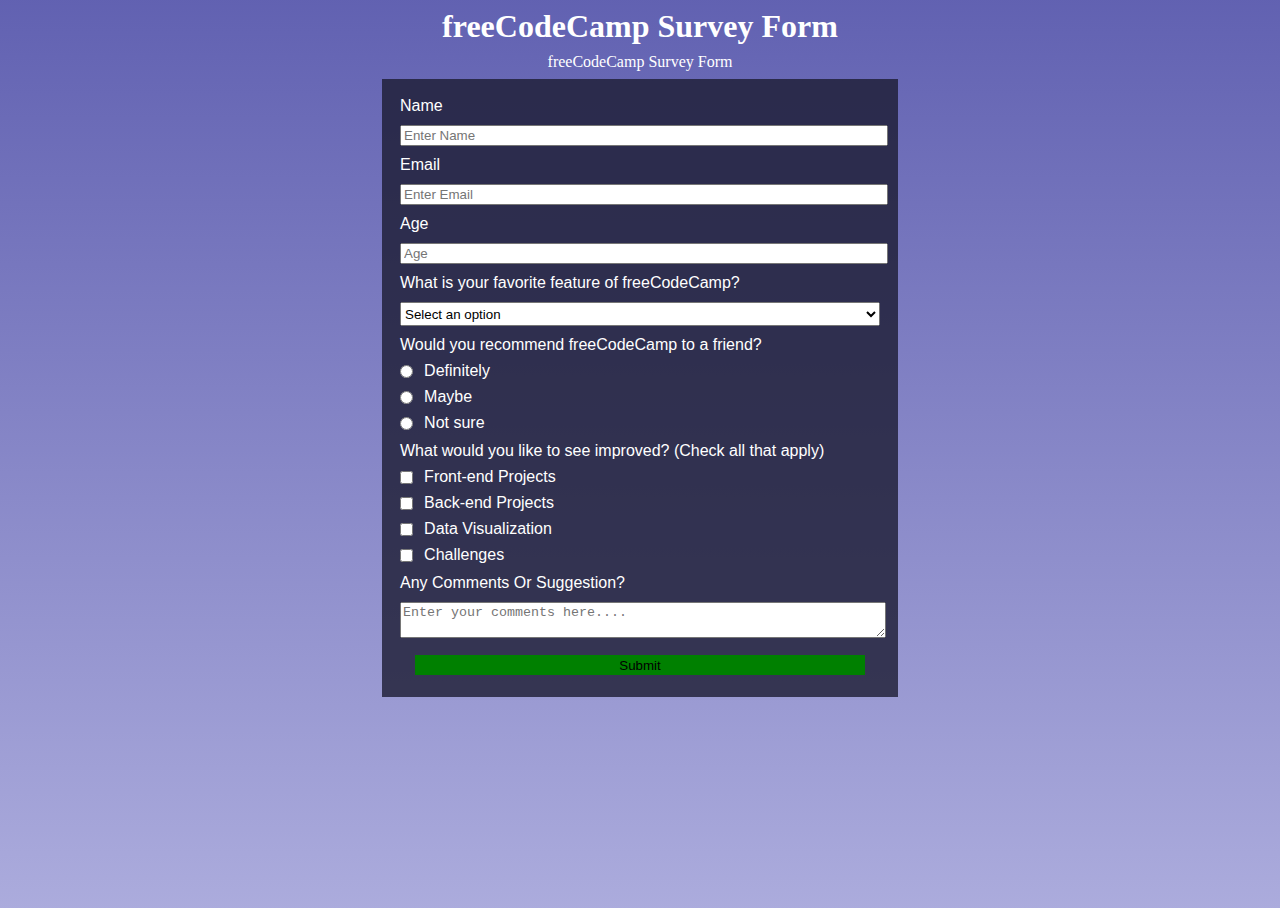
<file: Survey Form/index.html>
<!DOCTYPE html>
<html lang="en">
  <head>
    <title>freeCodeCamp Survey Form</title>
    <meta charset="utf-8">
    <link rel="stylesheet" href="./styles.css">
  </head>
  <body>
    <h1 id="title">freeCodeCamp Survey Form</h1>
    <p id="description">freeCodeCamp Survey Form</p>

    <form id="survey-form">
      <div>
        <label for="name" id="name-label">Name
          <input type="text" id="name" placeholder="Enter Name"required/> 
        </label>
      </div>

      <div>
        <label for="email" id="email-label">Email
          <input type="email" id="email" placeholder="Enter Email"required/> 
        </label>
      </div>

      <div>
      <label for="number" id="number-label">Age
        <input type="number" id="number" min="4" max="100" placeholder="Age"/> 
      </label>
      </div>

      <div >
        <label for="dropdown">What is your favorite feature of freeCodeCamp?
        <select id="dropdown">
          <option value="">Select an option</option>
          <option value="1">Challenges</option>
          <option value="2">Projects</option>
          <option value="3">Community</option>
          <option value="4">Open source</option>
        </select>
        </label>
      </div>

      <div>
        <label for="selection">Would you recommend freeCodeCamp to a friend?
          <label><input  type="radio" name="selection" value="definitely" class="inline" /> Definitely</label>
          <label><input  type="radio" name="selection" value="maybe" class="inline" /> Maybe</label>
          <label>
          <input  type="radio" name="selection" value="notsure" class="inline" /> Not sure</label>
        </label>
      </div>

      <div>
        <label>What would you like to see improved? (Check all that apply)
          <label><input  type="checkbox" value="front-end" class="inline"/> Front-end Projects</label>
         <label> <input  type="checkbox" value="back-end" class="inline"/> Back-end Projects</label>
         <label> <input  type="checkbox" value="data-visualization" class="inline"/> Data Visualization</label>
          <label><input  type="checkbox" value="challenges"class="inline"/> Challenges</label>
        </label>
      </div>

      <div>
      <label for="comment">Any Comments Or Suggestion?
        <textarea id="comment" row="5" cols="25" placeholder="Enter your comments here...."></textarea>
      </label>
      </div>

     <input type="submit" id="submit" value="Submit"/>
    </form>   
  </body>
</html>
</file>
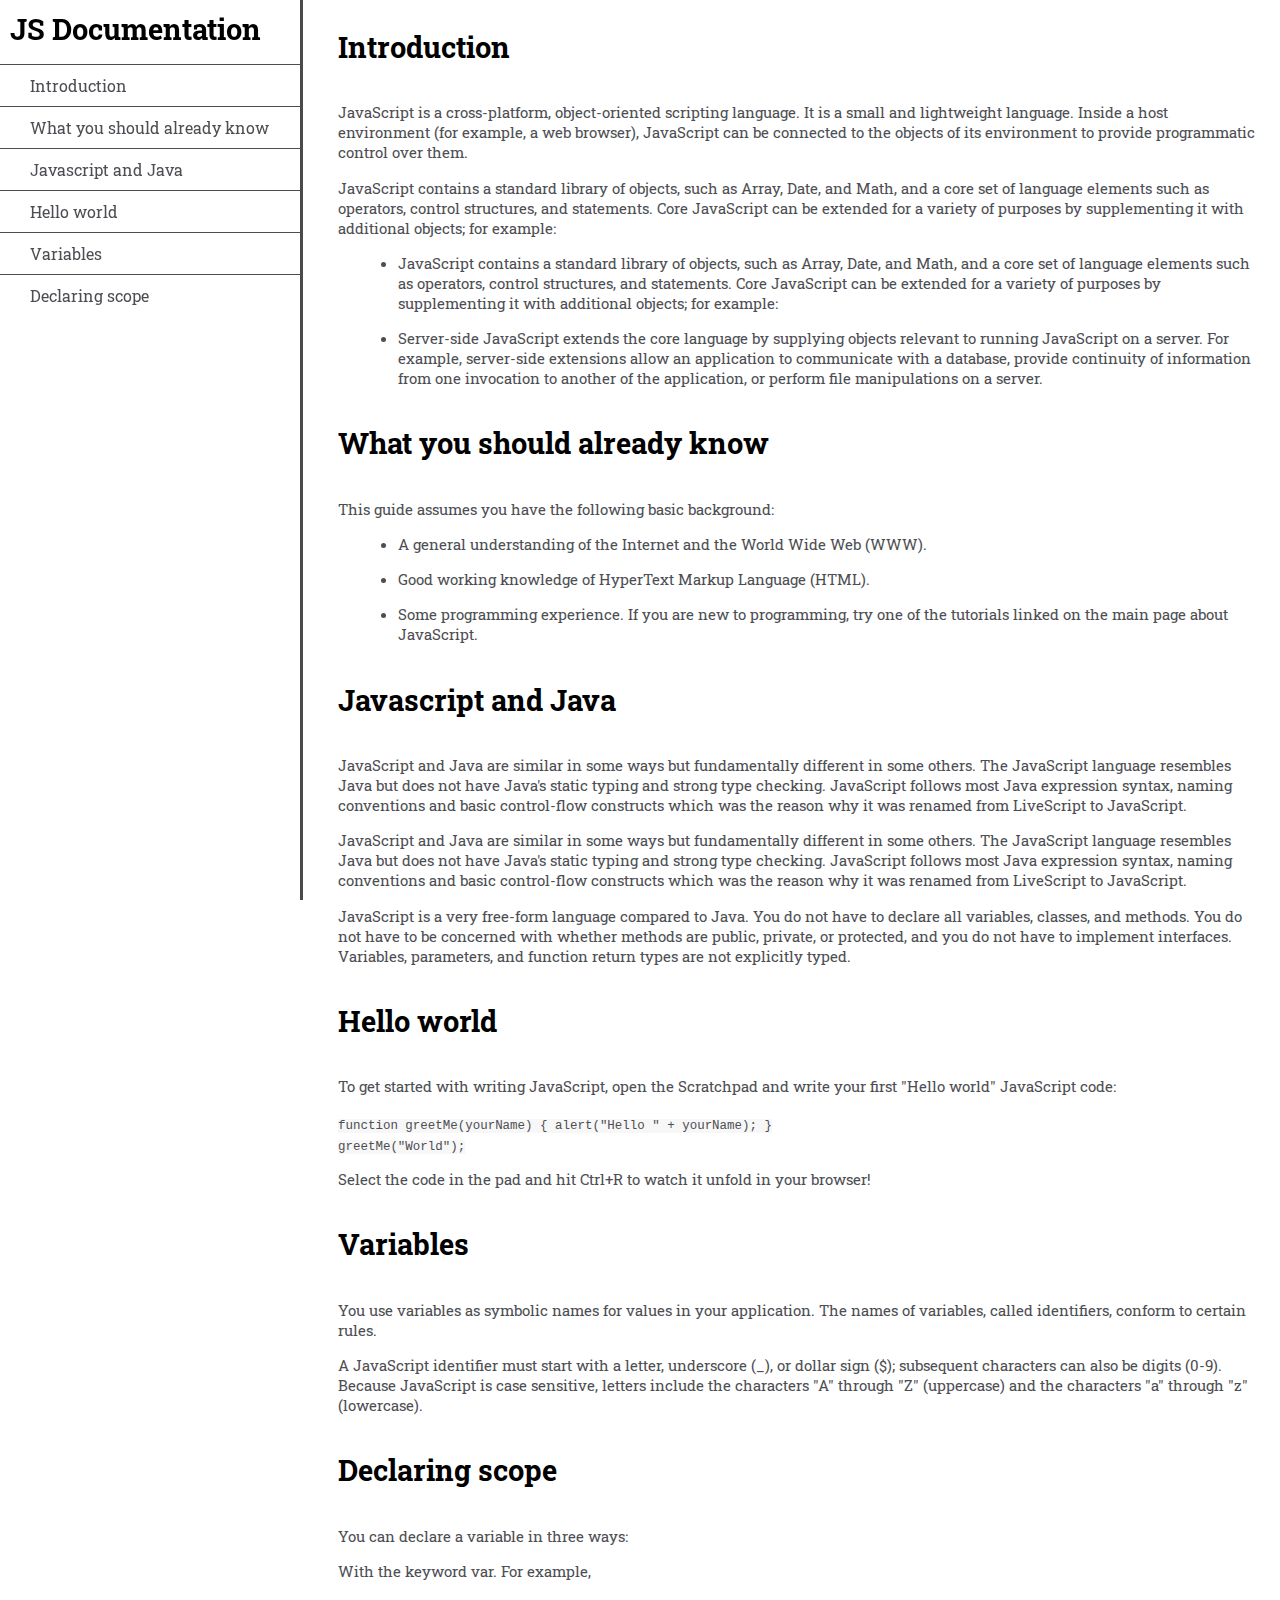
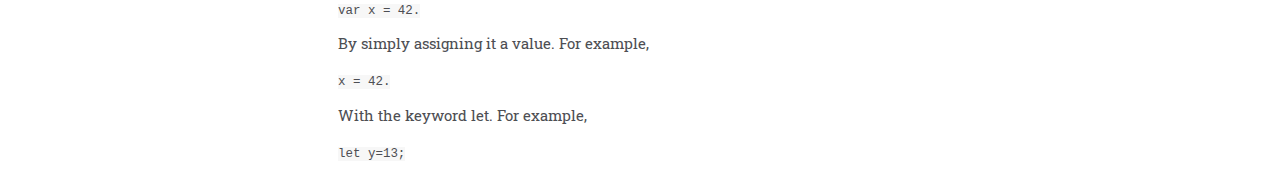
<file: Technical Documentation/index.html>
<!DOCTYPE html>
<html lang="en">
<head>
    <meta charset="UTF-8">
    <meta http-equiv="X-UA-Compatible" content="IE=edge">
    <meta name="viewport" content="width=device-width, initial-scale=1.0">
    <title>Technical Documentation</title>
    <link href="https://fonts.googleapis.com/css2?family=Roboto+Slab:wght@200&display=swap" rel="stylesheet">
    <link rel="stylesheet" href="styles.css">
</head>
<body>
    <nav id="navbar">
        <header>JS Documentation</header>
        <ul>
          <li><a class="nav-link" href="#introduction">Introduction</a></li>
          <li>
            <a class="nav-link" href="#what_you_should_already_know">What you should already know</a>
          </li>
          <li>
            <a class="nav-link" href="#javascript_and_java">Javascript and Java</a>
          </li>
          <li>
            <a class="nav-link" href="#hello_world">Hello world</a>
          </li>
          <li>
            <a class="nav-link" href="#variables">Variables</a>
          </li>
          <li>
            <a class="nav-link" href="#declaring_scope">Declaring scope</a>
          </li>
        </ul> 
      </nav>
      
      <main  id="main-doc">
        <section class="main-section" id="introduction">
            <header>Introduction</header>
            <articles>
                <p>
                    JavaScript is a cross-platform, object-oriented scripting language. It is a small and lightweight language. Inside a host environment (for example, a web browser), JavaScript can be connected to the objects of its environment to provide programmatic control over them.
                </p>
                <p>
                    JavaScript contains a standard library of objects, such as Array, Date, and Math, and a core set of language elements such as operators, control structures, and statements. Core JavaScript can be extended for a variety of purposes by supplementing it with additional objects; for example:
                </p>
                <ul>
                <li>
                    JavaScript contains a standard library of objects, such as Array, Date, and Math, and a core set of language elements such as operators, control structures, and statements. Core JavaScript can be extended for a variety of purposes by supplementing it with additional objects; for example:
                </li>
                <li>
                    Server-side JavaScript extends the core language by supplying objects relevant to running JavaScript on a server. For example, server-side extensions allow an application to communicate with a database, provide continuity of information from one invocation to another of the application, or perform file manipulations on a server.
                </li>
                </ul>
            </articles>
        </section>

        <section class="main-section" id="what_you_should_already_know">
            <header>What you should already know</header>
            <articles>
                <p>This guide assumes you have the following basic background: </p> 
                <ul>
                    <li>A general understanding of the Internet and the World Wide Web (WWW).</li>
                    <li>Good working knowledge of HyperText Markup Language (HTML).</li>
                    <li>Some programming experience. If you are new to programming, try one of the tutorials linked on the main page about JavaScript.</li>
                </ul>
            </articles>
        </section>

        <section class="main-section" id="javascript_and_java">
          <header>Javascript and Java</header>
          <articles>
            <p>JavaScript and Java are similar in some ways but fundamentally different in some others. The JavaScript language resembles Java but does not have Java's static typing and strong type checking. JavaScript follows most Java expression syntax, naming conventions and basic control-flow constructs which was the reason why it was renamed from LiveScript to JavaScript.
            </p> 
            <p>JavaScript and Java are similar in some ways but fundamentally different in some others. The JavaScript language resembles Java but does not have Java's static typing and strong type checking. JavaScript follows most Java expression syntax, naming conventions and basic control-flow constructs which was the reason why it was renamed from LiveScript to JavaScript.
            </p>
            <p>JavaScript is a very free-form language compared to Java. You do not have to declare all variables, classes, and methods. You do not have to be concerned with whether methods are public, private, or protected, and you do not have to implement interfaces. Variables, parameters, and function return types are not explicitly typed.

            </p>
            </articles>
        </section>
       <section class="main-section" id="hello_world">
            <header>Hello world</header>
            <articles>
                <p>To get started with writing JavaScript, open the Scratchpad and write your first "Hello world" JavaScript code:
                </p> 
                <code>
                    function greetMe(yourName) { alert("Hello " + yourName); }
                </code><br/>
                <code>
                    greetMe("World");
                </code>
                <p>Select the code in the pad and hit Ctrl+R to watch it unfold in your browser!</p>
            </articles>
        </section>

        <section class="main-section" id="variables">
            <header>Variables</header>
            <articles>
            <p>You use variables as symbolic names for values in your application. The names of variables, called identifiers, conform to certain rules.
            </p>
            <p>A JavaScript identifier must start with a letter, underscore (_), or dollar sign ($); subsequent characters can also be digits (0-9). Because JavaScript is case sensitive, letters include the characters "A" through "Z" (uppercase) and the characters "a" through "z" (lowercase).
            </p>
            </articles>
        </section>

        <section class="main-section" id="declaring_scope">
          <header>Declaring scope</header>
          <articles>
            <p>You can declare a variable in three ways:</p>
            <p>With the keyword var. For example,</p>
            <code>var x = 42.</code>
            <p>By simply assigning it a value. For example,</p>
            <code>x = 42.</code>
            <p>With the keyword let. For example,</p>
            <code>let y=13;</code>
            </articles>
          </section>
        </main>
</body>
</html>
</file>
<file: Survey Form/styles.css>
body{
    width: 100%;
    height: 100vh;
    margin: 0;
    background-image:linear-gradient(180deg,rgba(58, 58, 158, 0.8), rgba(136, 136, 206, 0.7) ), url(https://cdn.freecodecamp.org/testable-projects-fcc/images/survey-form-background.jpeg);
  }
  h1,p{
    color:white;
    margin:0.5rem auto;
    text-align:center;
  }
  #survey-form{
    background: rgba(27,27,50,0.8);
    padding:0.5rem;
    color:white;
    display:block;
    width: 60vw;
    max-width: 500px;
    min-width: 300px;
    margin: 0 auto;
     font-family: Poppins, sans-serif;
  }
  div{
    margin:10px;
  }
  label{
    display:block;
    margin: 0.5rem 0;
  }
  input,textarea,select{
    width:100%;
    margin:10px 0 0 0;
  }
  select{
    height:1.5rem;
  }
  .inline{
     width:unset;
     margin: 0 0.5em 0 0;
     vertical-align: middle;
  }
  input[type="submit"]{
    width:90%;
    margin:1em auto;
    display:block;
    border:0 ;
    background-color:green;
    height:20px;
  }
  #dropdown{
    width:100%;
  }
</file>
<file: Technical Documentation/styles.css>
body {
  min-width: 290px;
  font-family: 'Roboto Slab', serif;
  scroll-behavior: smooth;
}

#navbar {
  position: fixed;
  min-width: 290px;
  top: 0px;
  left: 0px;
  width: 300px;
  height: 100%;
  border-right: solid;
  border-color:rgb(75, 73, 73); 
}

header {
  color: black;
  margin: 10px;
  text-align: fixed;
  font-size: 1.8em;
  font-weight: bold;
}
section header{
    margin:0;
}
#navbar ul {
    height: 88%;
    padding: 0;
    overflow-y: auto;
    overflow-x: hidden;
  }

#navbar li {
  color: #4d4e53;
  border-top: 1px solid;
  list-style: none;
  width: 100%;
  position: relative;
}

#navbar a {
  display: block;
  padding: 10px 30px;
  color: #4d4e53;
  text-decoration: none;
  cursor: pointer;
}

#main-doc {
  position: absolute;
  margin-left: 310px;
  padding: 20px;
  margin-bottom: 110px;
}

section articles {
  color: #4d4e53;
  margin: 15px;
  font-size: 0.96em;
}

section li {
  margin: 15px 0px 0px 20px;
}

section code{
    background-color: #f7f7f7;
}

@media only screen and (max-width: 400px) {
  #main-doc {
    margin-left: -10px;
  }
}
</file>
